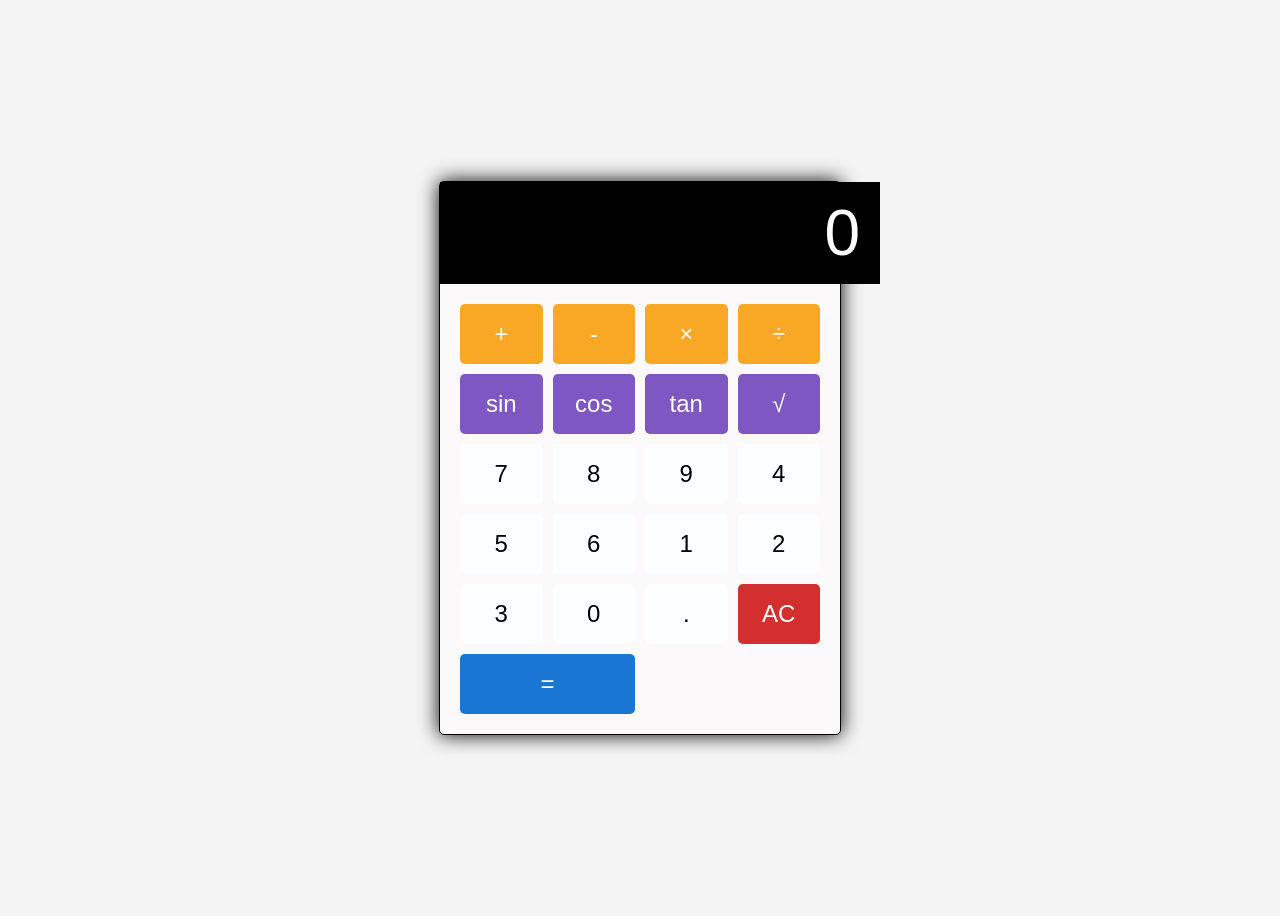
<file: Calculadora/index.html>
<!DOCTYPE html>
<html lang="en">
<head>
    <meta charset="UTF-8">
    <meta name="viewport" content="width=device-width, initial-scale=1.0">
    <title>Calculadora Científica</title>
    <link rel="stylesheet" href="styles.css">
</head>
<body>
    <div class="calculator">
        <input type="text" class="calculator-screen" value="" disabled />
        <div class="calculator-keys">
            <button type="button" class="operator" value="+">+</button>
            <button type="button" class="operator" value="-">-</button>
            <button type="button" class="operator" value="*">&times;</button>
            <button type="button" class="operator" value="/">&divide;</button>
            
            <button type="button" class="function" value="sin">sin</button>
            <button type="button" class="function" value="cos">cos</button>
            <button type="button" class="function" value="tan">tan</button>
            <button type="button" class="function" value="sqrt">√</button>
            
            <button type="button" value="7">7</button>
            <button type="button" value="8">8</button>
            <button type="button" value="9">9</button>
            
            <button type="button" value="4">4</button>
            <button type="button" value="5">5</button>
            <button type="button" value="6">6</button>
            
            <button type="button" value="1">1</button>
            <button type="button" value="2">2</button>
            <button type="button" value="3">3</button>
            
            <button type="button" value="0">0</button>
            <button type="button" class="decimal" value=".">.</button>
            <button type="button" class="all-clear" value="all-clear">AC</button>
            <button type="button" class="equal-sign operator" value="=">=</button>
        </div>
    </div>
    <script src="script.js"></script>
</body>
</html>
</file>
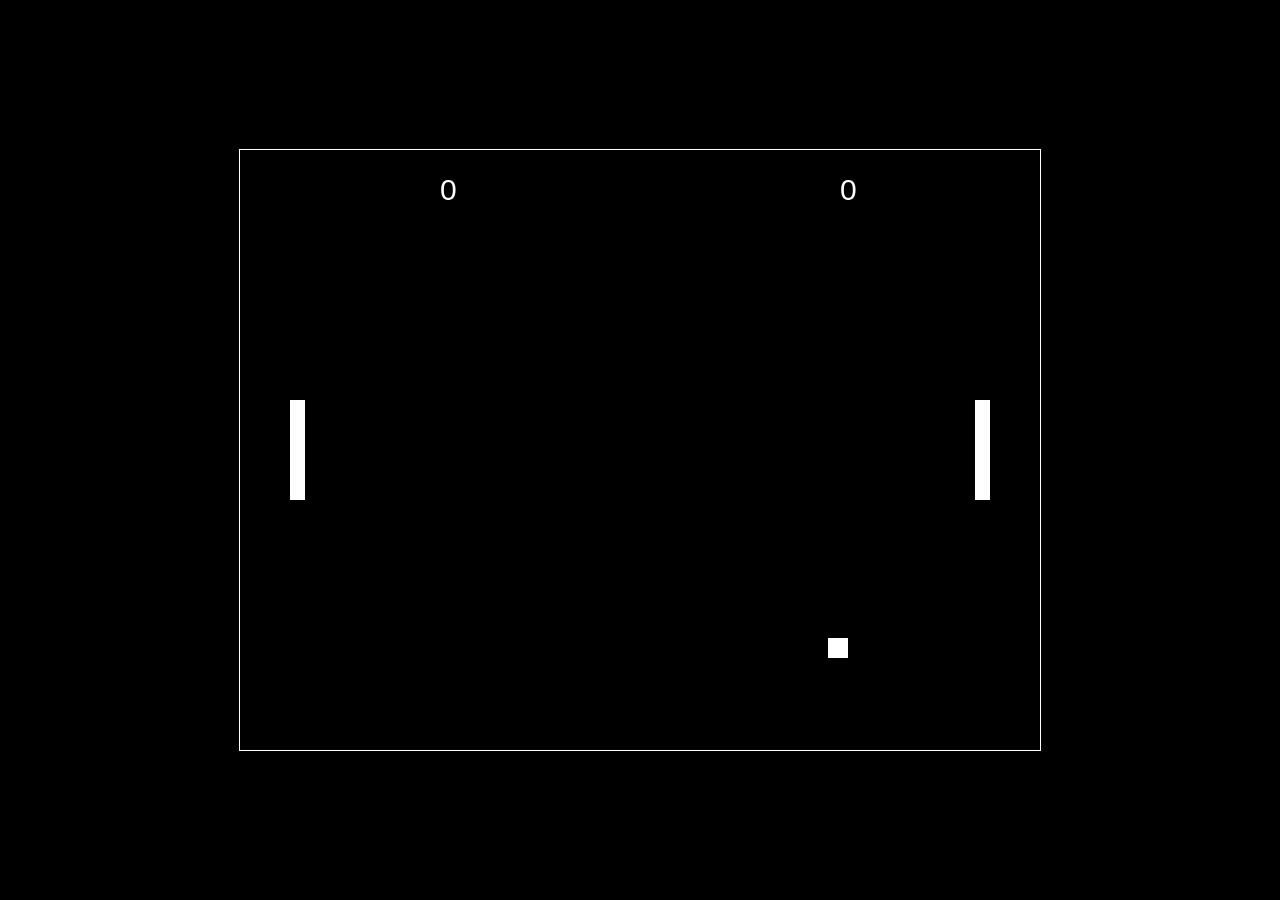
<file: Ping-Pong/index.html>
<!DOCTYPE html>
<html lang="en">
<head>
    <meta charset="UTF-8">
    <meta name="viewport" content="width=device-width, initial-scale=1.0">
    <title>Ping Pong Game</title>
    <link rel="stylesheet" href="styles.css">
</head>
<body>
    <canvas id="gameCanvas" width="800" height="600"></canvas>
    <script src="script.js"></script>
</body>
</html>
</file>
<file: Calculadora/styles.css>
body {
    font-family: 'Arial', sans-serif;
    display: flex;
    justify-content: center;
    align-items: center;
    height: 100vh;
    background-color: #f4f4f4;
}

.calculator {
    border: 1px solid #000000;
    border-radius: 5px;
    width: 400px;
    background-color: #fbf9f9;
    box-shadow: 0px 0px 20px rgb(0, 0, 0);
}

.calculator-screen {
    width: 100%;
    height: 100px;
    background-color: #000000;
    color: #fff;
    border: none;
    text-align: right;
    padding-right: 20px;
    padding-left: 20px;
    font-size: 4rem;
}

.calculator-keys {
    display: grid;
    grid-template-columns: repeat(4, 1fr);
    grid-gap: 10px;
    padding: 20px;
}

button {
    height: 60px;
    font-size: 1.5rem;
    background-color: #fdfeff;
    border: none;
    border-radius: 5px;
    cursor: pointer;
    transition: background-color 0.2s ease;
}

button:active {
    background-color: #d1d4d6;
}

.operator {
    background-color: #f9a825;
    color: #fff;
}

.operator:active {
    background-color: #c77800;
}

.function {
    background-color: #7e57c2;
    color: #fff;
}

.function:active {
    background-color: #5e35b1;
}

.all-clear {
    background-color: #d32f2f;
    color: #fff;
}

.all-clear:active {
    background-color: #9a0007;
}

.equal-sign {
    background-color: #1976d2;
    color: #fff;
    grid-column: span 2;
}

.equal-sign:active {
    background-color: #004ba0;
}
</file>
<file: Ping-Pong/styles.css>
body {
    display: flex;
    justify-content: center;
    align-items: center;
    height: 100vh;
    margin: 0;
    background-color: #000;
}

canvas {
    border: 1px solid #fff;
}
</file>
